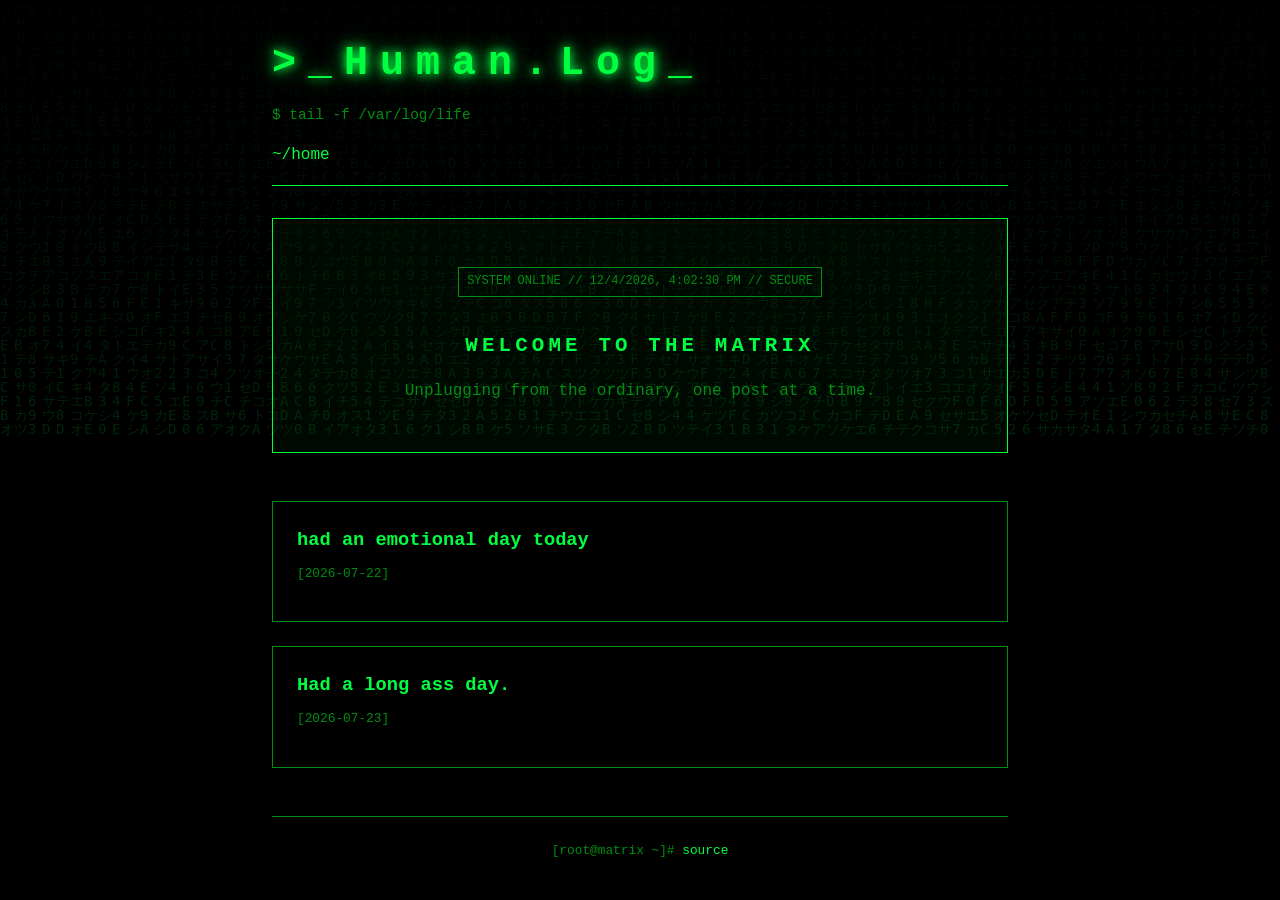
<file: index.html>
<!DOCTYPE html>
<html lang="en">
<head>
  <meta charset="UTF-8">
  <meta name="viewport" content="width=device-width, initial-scale=1.0">
  <title>Human.Log</title>
  <link rel="stylesheet" href="css/style.css">
</head>
<body>
  <canvas id="matrix-canvas"></canvas>
  <div class="container">
    <header>
      <h1>>_Human.Log<span>_</span></h1>
      <div class="tagline">$ tail -f /var/log/life</div>
      <nav><a href="index.html">~/home</a></nav>
    </header>
    <div class="hero">
      <div class="status-bar">BOOTING...</div>
      <h2>Welcome to the Matrix</h2>
      <p>Unplugging from the ordinary, one post at a time.</p>
    </div>
    <ul class="post-list" id="post-list"></ul>
    <footer><p>[root@matrix ~]# <a href="https://github.com/human-log/human-log.github.io">source</a></p></footer>
  </div>
  <script src="js/matrix-rain.js"></script>
  <script src="js/main.js"></script>
</body>
</html>
</file>
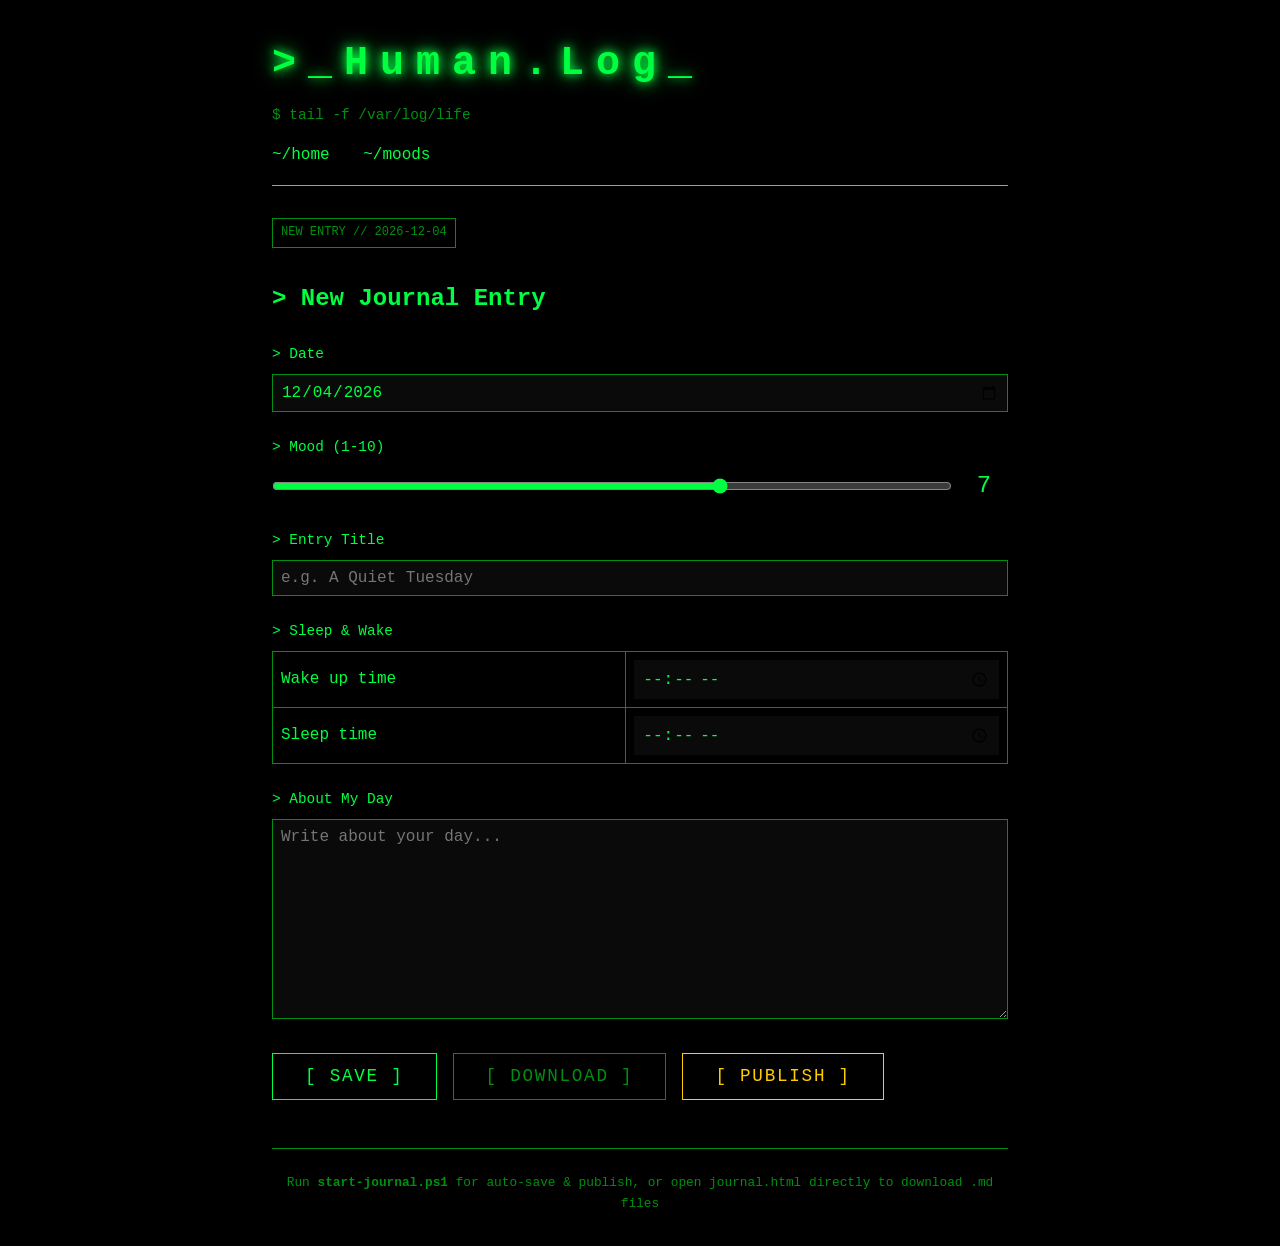
<file: journal.html>
<!DOCTYPE html>
<html lang="en">
<head>
  <meta charset="UTF-8">
  <meta name="viewport" content="width=device-width, initial-scale=1.0">
  <title>Journal Entry — Human.Log</title>
  <link rel="stylesheet" href="css/style.css">
  <style>
    .form-group { margin-bottom: 1.5rem; }
    .form-group label { display: block; color: #00ff41; margin-bottom: 0.5rem; font-size: 0.9rem; }
    .form-group input, .form-group textarea {
      width: 100%; background: #0a0a0a; border: 1px solid #008f11;
      color: #00ff41; font-family: inherit; font-size: 1rem; padding: 0.5rem;
      outline: none;
    }
    .form-group input:focus, .form-group textarea:focus {
      border-color: #00ff41; box-shadow: 0 0 10px rgba(0,255,65,0.3);
    }
    .form-group textarea { min-height: 200px; resize: vertical; }
    .mood-row { display: flex; gap: 0.5rem; align-items: center; }
    .mood-row input[type=range] { flex: 1; accent-color: #00ff41; height: 4px; }
    .mood-value { font-size: 1.5rem; min-width: 3rem; text-align: center; }
    .time-table { width: 100%; border-collapse: collapse; }
    .time-table td { border: 1px solid #008f11; padding: 0.5rem; }
    .time-table input { background: #0a0a0a; border: none; color: #00ff41; font-family: inherit; font-size: 1rem; width: 100%; outline: none; }
    .btn-row { display: flex; gap: 1rem; margin-top: 1rem; }
    .btn-save, .btn-publish {
      background: transparent; border: 1px solid #00ff41; color: #00ff41;
      font-family: inherit; font-size: 1.1rem; padding: 0.8rem 2rem;
      cursor: pointer; letter-spacing: 0.1em; text-align: center;
    }
    .btn-save:hover, .btn-publish:hover { background: rgba(0,255,65,0.1); box-shadow: 0 0 15px rgba(0,255,65,0.3); }
    .btn-publish { border-color: #ffcc00; color: #ffcc00; }
    .btn-publish:hover { background: rgba(255,204,0,0.1); box-shadow: 0 0 15px rgba(255,204,0,0.3); }
    .btn-download { border-color: #008f11; color: #008f11; }
    .status-msg { margin-top: 1rem; padding: 0.5rem; border: 1px solid #008f11; display: none; text-align: center; }
    .status-msg.show { display: block; }
    .status-msg.success { border-color: #00ff41; color: #00ff41; }
    .status-msg.error { border-color: #ff4444; color: #ff4444; }
    .server-badge { display: none; border: 1px solid #ffcc00; color: #ffcc00; padding: 0.3rem 0.5rem; font-size: 0.75rem; margin-bottom: 1rem; }
    .server-badge.show { display: inline-block; }
  </style>
</head>
<body>
  <canvas id="matrix-canvas"></canvas>
  <div class="container">
    <header>
      <h1>>_Human.Log<span>_</span></h1>
      <div class="tagline">$ tail -f /var/log/life</div>
      <nav><a href="index.html">~/home</a> <a href="tracker.html">~/moods</a></nav>
    </header>

    <div class="status-bar" id="status-bar"></div>
    <div class="server-badge" id="server-badge">LIVE SERVER MODE</div>
    <h2 style="margin-bottom:1.5rem">> New Journal Entry</h2>

    <form id="journal-form">
      <div class="form-group">
        <label>> Date</label>
        <input type="date" id="entry-date">
      </div>

      <div class="form-group">
        <label>> Mood (1-10)</label>
        <div class="mood-row">
          <input type="range" id="mood" min="1" max="10" value="7">
          <span class="mood-value" id="mood-display">7</span>
        </div>
      </div>

      <div class="form-group">
        <label>> Entry Title</label>
        <input type="text" id="entry-title" placeholder="e.g. A Quiet Tuesday">
      </div>

      <div class="form-group">
        <label>> Sleep & Wake</label>
        <table class="time-table">
          <tr><td>Wake up time</td><td><input type="time" id="wakeup"></td></tr>
          <tr><td>Sleep time</td><td><input type="time" id="sleeptime"></td></tr>
        </table>
      </div>

      <div class="form-group">
        <label>> About My Day</label>
        <textarea id="about-day" placeholder="Write about your day..."></textarea>
      </div>

      <div class="btn-row">
        <button type="button" class="btn-save" id="save-btn">[ SAVE ]</button>
        <button type="button" class="btn-save btn-download" id="download-btn">[ DOWNLOAD ]</button>
        <button type="button" class="btn-publish" id="publish-btn">[ PUBLISH ]</button>
      </div>
    </form>

    <div class="status-msg" id="status-msg"></div>

    <footer style="margin-top:3rem">
      <p>Run <strong>start-journal.ps1</strong> for auto-save &amp; publish, or open journal.html directly to download .md files</p>
    </footer>
  </div>

  <script src="js/matrix-rain.js"></script>
  <script>
    const now = new Date();
    document.getElementById('status-bar').textContent = 'NEW ENTRY // ' + now.toISOString().split('T')[0];

    const moodSlider = document.getElementById('mood');
    const moodDisplay = document.getElementById('mood-display');
    const dateInput = document.getElementById('entry-date');
    dateInput.value = now.toISOString().split('T')[0];

    moodSlider.addEventListener('input', () => {
      moodDisplay.textContent = moodSlider.value;
    });

    function generateMarkdown() {
      const date = dateInput.value;
      const mood = moodSlider.value;
      const title = document.getElementById('entry-title').value || 'Journal Entry - ' + date;
      const wakeup = document.getElementById('wakeup').value;
      const sleeptime = document.getElementById('sleeptime').value;
      const about = document.getElementById('about-day').value;

      let md = '# ' + title + '\n';
      md += 'Date: ' + date + '\n';
      md += 'Mood: ' + mood + '/10\n';
      if (wakeup) md += 'Wake: ' + wakeup + '\n';
      if (sleeptime) md += 'Sleep: ' + sleeptime + '\n';
      md += '\n';
      if (about) md += about + '\n\n';
      return md;
    }

    function getSlug(title, date) {
      const base = title.toLowerCase().replace(/[^a-z0-9]+/g, '-').replace(/^-|-$/g, '') || 'entry';
      return date + '-' + base;
    }

    const apiUrl = typeof API_URL !== 'undefined' ? API_URL : null;
    if (apiUrl) {
      document.getElementById('server-badge').classList.add('show');
    }

    function showStatus(msg, type) {
      const el = document.getElementById('status-msg');
      el.textContent = msg;
      el.className = 'status-msg show ' + (type || '');
      setTimeout(() => el.classList.remove('show'), 5000);
    }

    document.getElementById('save-btn').addEventListener('click', () => {
      const md = generateMarkdown();
      const slug = getSlug(document.getElementById('entry-title').value || 'untitled', dateInput.value);

      if (apiUrl) {
        fetch(apiUrl + '/save', {
          method: 'POST',
          headers: { 'Content-Type': 'application/x-www-form-urlencoded' },
          body: 'slug=' + encodeURIComponent(slug) + '&content=' + encodeURIComponent(md)
        }).then(r => r.json()).then(d => {
          showStatus('Saved as ' + d.file, 'success');
        }).catch(() => {
          showStatus('Failed to save', 'error');
        });
      } else {
        const blob = new Blob([md], { type: 'text/markdown' });
        const a = document.createElement('a');
        a.href = URL.createObjectURL(blob);
        a.download = slug + '.md';
        a.click();
        URL.revokeObjectURL(a.href);
        showStatus('File downloaded. Move it to the posts/ folder.', 'success');
      }
    });

    document.getElementById('download-btn').addEventListener('click', () => {
      const md = generateMarkdown();
      const slug = getSlug(document.getElementById('entry-title').value || 'untitled', dateInput.value);
      const blob = new Blob([md], { type: 'text/markdown' });
      const a = document.createElement('a');
      a.href = URL.createObjectURL(blob);
      a.download = slug + '.md';
      a.click();
      URL.revokeObjectURL(a.href);
      showStatus('File downloaded.', 'success');
    });

    document.getElementById('publish-btn').addEventListener('click', () => {
      if (!apiUrl) {
        showStatus('Open via start-journal.ps1 to use auto-publish', 'error');
        return;
      }
      fetch(apiUrl + '/save', {
        method: 'POST',
        headers: { 'Content-Type': 'application/x-www-form-urlencoded' },
        body: 'slug=' + encodeURIComponent(getSlug(document.getElementById('entry-title').value || 'untitled', dateInput.value)) + '&content=' + encodeURIComponent(generateMarkdown())
      }).then(r => r.json()).then(() => {
        return fetch(apiUrl + '/publish', { method: 'POST' });
      }).then(r => r.json()).then(d => {
        if (d.published) showStatus('Saved and published to GitHub!', 'success');
      }).catch(() => {
        showStatus('Failed to publish', 'error');
      });
    });
  </script>
</body>
</html>
</file>
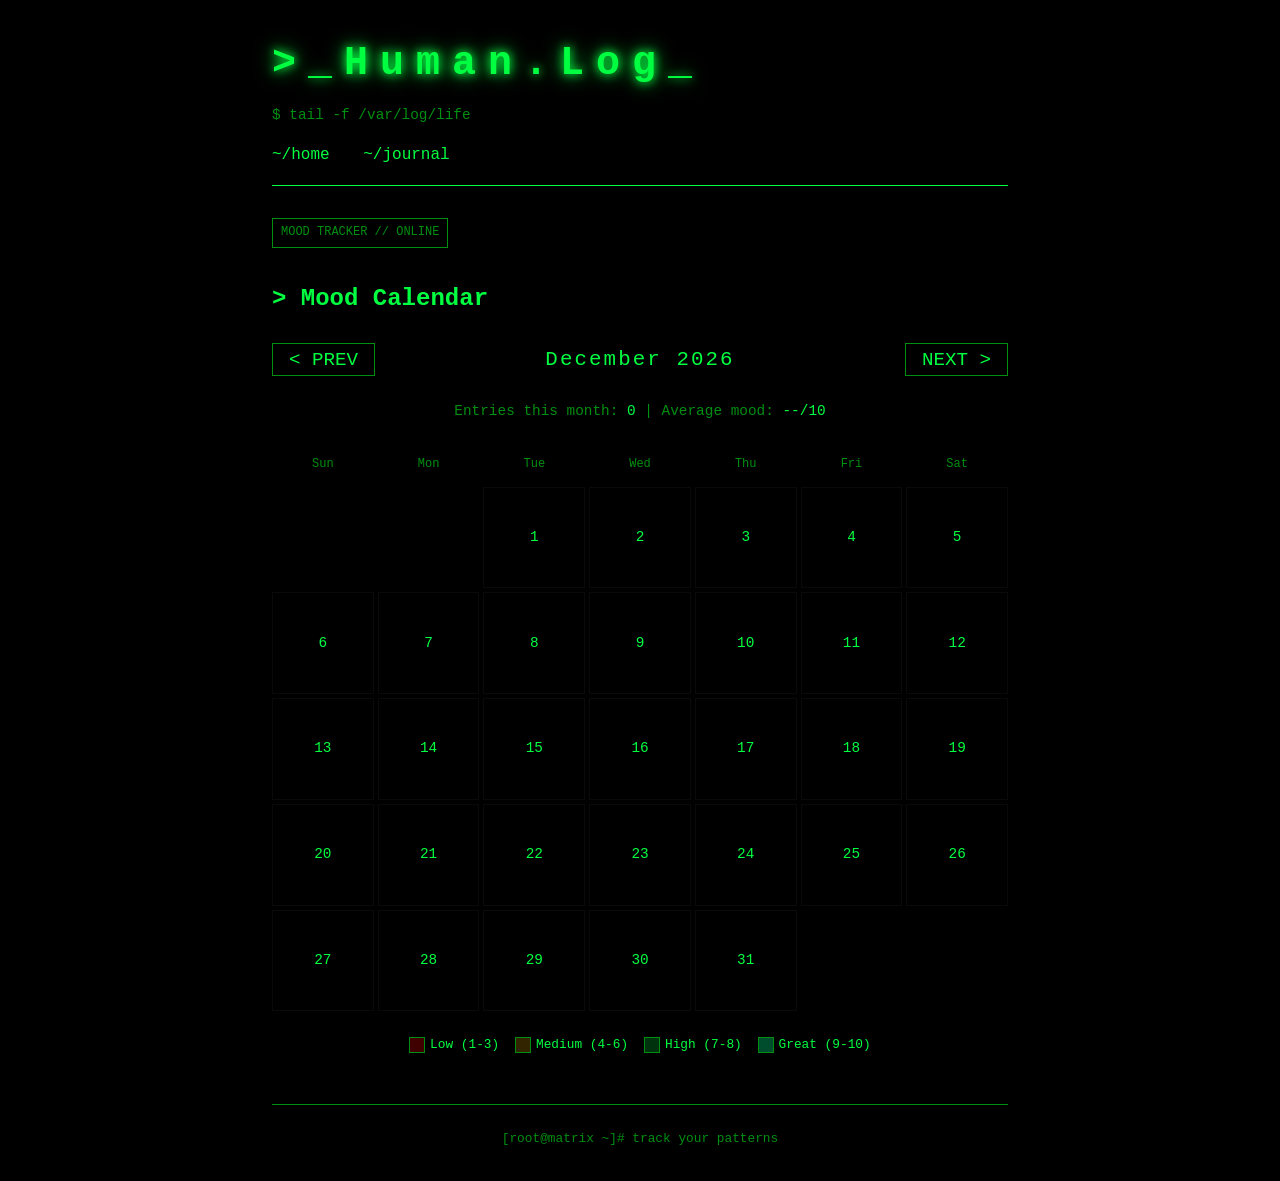
<file: tracker.html>
<!DOCTYPE html>
<html lang="en">
<head>
  <meta charset="UTF-8">
  <meta name="viewport" content="width=device-width, initial-scale=1.0">
  <title>Mood Tracker — Human.Log</title>
  <link rel="stylesheet" href="css/style.css">
  <style>
    .cal-nav { display: flex; justify-content: space-between; align-items: center; margin-bottom: 1.5rem; }
    .cal-nav button { background: transparent; border: 1px solid #008f11; color: #00ff41; font-family: inherit; font-size: 1.2rem; padding: 0.3rem 1rem; cursor: pointer; }
    .cal-nav button:hover { border-color: #00ff41; box-shadow: 0 0 10px rgba(0,255,65,0.3); }
    .cal-nav span { font-size: 1.3rem; letter-spacing: 0.1em; }
    .cal-grid { display: grid; grid-template-columns: repeat(7, 1fr); gap: 4px; }
    .cal-header { text-align: center; font-size: 0.75rem; color: #008f11; padding: 0.5rem 0; }
    .cal-day { aspect-ratio: 1; display: flex; flex-direction: column; align-items: center; justify-content: center; border: 1px solid #0a0a0a; font-size: 0.8rem; position: relative; }
    .cal-day .day-num { font-size: 0.9rem; }
    .cal-day .mood-badge { font-size: 0.7rem; margin-top: 2px; }
    .cal-day.empty { border-color: transparent; }
    .cal-day.has-entry { border-color: #008f11; cursor: pointer; }
    .cal-day.has-entry:hover { border-color: #00ff41; }
    .mood-1 { background: rgba(255,0,0,0.25); } .mood-2 { background: rgba(255,30,0,0.25); }
    .mood-3 { background: rgba(255,60,0,0.25); } .mood-4 { background: rgba(255,120,0,0.2); }
    .mood-5 { background: rgba(255,180,0,0.2); } .mood-6 { background: rgba(200,255,0,0.2); }
    .mood-7 { background: rgba(100,255,0,0.2); } .mood-8 { background: rgba(0,255,65,0.2); }
    .mood-9 { background: rgba(0,255,100,0.25); } .mood-10 { background: rgba(0,255,150,0.3); }
    .legend { display: flex; gap: 1rem; justify-content: center; margin: 1.5rem 0; font-size: 0.8rem; flex-wrap: wrap; }
    .legend-item { display: flex; align-items: center; gap: 0.3rem; }
    .legend-box { width: 16px; height: 16px; border: 1px solid #008f11; }
    .stats { text-align: center; margin-bottom: 1.5rem; color: #008f11; font-size: 0.9rem; }
    .stats span { color: #00ff41; }
    .loading { text-align: center; padding: 3rem; color: #008f11; }
  </style>
</head>
<body>
  <canvas id="matrix-canvas"></canvas>
  <div class="container">
    <header>
      <h1>>_Human.Log<span>_</span></h1>
      <div class="tagline">$ tail -f /var/log/life</div>
      <nav><a href="index.html">~/home</a> <a href="journal.html">~/journal</a></nav>
    </header>

    <div class="status-bar">MOOD TRACKER // ONLINE</div>
    <h2 style="margin-bottom:1.5rem">> Mood Calendar</h2>

    <div class="cal-nav">
      <button id="prev-month">&lt; PREV</button>
      <span id="month-label"></span>
      <button id="next-month">NEXT &gt;</button>
    </div>

    <div class="stats" id="stats"></div>
    <div class="cal-grid" id="cal-grid"></div>

    <div class="legend">
      <div class="legend-item"><div class="legend-box" style="background:rgba(255,0,0,0.25)"></div> Low (1-3)</div>
      <div class="legend-item"><div class="legend-box" style="background:rgba(255,180,0,0.2)"></div> Medium (4-6)</div>
      <div class="legend-item"><div class="legend-box" style="background:rgba(0,255,65,0.2)"></div> High (7-8)</div>
      <div class="legend-item"><div class="legend-box" style="background:rgba(0,255,150,0.3)"></div> Great (9-10)</div>
    </div>

    <footer><p>[root@matrix ~]# track your patterns</p></footer>
  </div>

  <script src="js/matrix-rain.js"></script>
  <script>
    let currentDate = new Date();
    let moodData = {};

    const monthNames = ['January','February','March','April','May','June','July','August','September','October','November','December'];
    const dayNames = ['Sun','Mon','Tue','Wed','Thu','Fri','Sat'];

    function getMoodColor(mood) {
      const m = parseInt(mood);
      if (m >= 1 && m <= 3) return 'mood-' + m;
      if (m >= 4 && m <= 6) return 'mood-' + m;
      if (m >= 7 && m <= 10) return 'mood-' + m;
      return '';
    }

    function renderCalendar() {
      const year = currentDate.getFullYear();
      const month = currentDate.getMonth();
      document.getElementById('month-label').textContent = monthNames[month] + ' ' + year;

      const firstDay = new Date(year, month, 1).getDay();
      const daysInMonth = new Date(year, month + 1, 0).getDate();

      let grid = '';
      dayNames.forEach(d => { grid += '<div class="cal-header">' + d + '</div>'; });

      for (let i = 0; i < firstDay; i++) {
        grid += '<div class="cal-day empty"></div>';
      }

      let entries = 0;
      let totalMood = 0;

      for (let d = 1; d <= daysInMonth; d++) {
        const dateStr = year + '-' + String(month + 1).padStart(2, '0') + '-' + String(d).padStart(2, '0');
        const entry = moodData[dateStr];
        const hasEntry = !!entry;
        if (hasEntry) { entries++; totalMood += parseInt(entry.mood); }
        const moodClass = hasEntry ? getMoodColor(entry.mood) : '';
        const badge = hasEntry ? '<div class="mood-badge">' + entry.mood + '</div>' : '';
        const clickable = hasEntry ? ' has-entry' : '';
        grid += '<div class="cal-day' + moodClass + clickable + '" data-date="' + dateStr + '">';
        grid += '<div class="day-num">' + d + '</div>' + badge;
        grid += '</div>';
      }

      document.getElementById('cal-grid').innerHTML = grid;

      const avg = entries > 0 ? (totalMood / entries).toFixed(1) : '--';
      document.getElementById('stats').innerHTML =
        'Entries this month: <span>' + entries + '</span> | Average mood: <span>' + avg + '/10</span>';

      document.querySelectorAll('.cal-day.has-entry').forEach(el => {
        el.addEventListener('click', () => {
          const date = el.dataset.date;
          const entry = moodData[date];
          if (entry) {
            document.getElementById('month-label').textContent = date + ' — Mood: ' + entry.mood + '/10';
          }
        });
      });
    }

    function loadMonth() {
      fetch('mood-data.json')
        .then(r => r.json())
        .then(data => {
          moodData = {};
          data.forEach(e => { moodData[e.date] = e; });
          renderCalendar();
        })
        .catch(() => {
          document.getElementById('cal-grid').innerHTML = '<div class="loading">No mood data yet. Start journaling!</div>';
        });
    }

    document.getElementById('prev-month').addEventListener('click', () => {
      currentDate.setMonth(currentDate.getMonth() - 1);
      renderCalendar();
    });

    document.getElementById('next-month').addEventListener('click', () => {
      currentDate.setMonth(currentDate.getMonth() + 1);
      renderCalendar();
    });

    loadMonth();
  </script>
</body>
</html>
</file>
<file: css/style.css>
* { margin: 0; padding: 0; box-sizing: border-box; }
body { background-color: #000; color: #00ff41; font-family: 'Courier New', Courier, monospace; line-height: 1.6; }
#matrix-canvas { position: fixed; top: 0; left: 0; width: 100%; height: 100%; z-index: 0; opacity: 0.15; pointer-events: none; }
.container { position: relative; z-index: 1; max-width: 800px; margin: 0 auto; padding: 2rem; min-height: 100vh; }
header { border-bottom: 1px solid #00ff41; padding-bottom: 1rem; margin-bottom: 2rem; }
header h1 { font-size: 2.5rem; text-shadow: 0 0 10px #00ff41, 0 0 20px #00ff41; letter-spacing: 0.3em; }
header h1 span { animation: blink 1s step-end infinite; }
.tagline { color: #008f11; font-size: 0.9rem; margin-top: 0.5rem; }
nav { margin-top: 1rem; }
nav a { color: #00ff41; text-decoration: none; margin-right: 1.5rem; }
nav a:hover { text-shadow: 0 0 8px #00ff41; }
.hero { text-align: center; padding: 3rem 0; border: 1px solid #00ff41; margin-bottom: 3rem; background: rgba(0,255,65,0.03); }
.hero h2 { font-size: 1.3rem; text-transform: uppercase; letter-spacing: 0.2em; margin-bottom: 1rem; }
.hero p { color: #008f11; max-width: 600px; margin: 0 auto; }
.post-list { list-style: none; }
.post-item { border: 1px solid #008f11; padding: 1.5rem; margin-bottom: 1.5rem; }
.post-item:hover { border-color: #00ff41; box-shadow: 0 0 15px rgba(0,255,65,0.2); }
.post-item h3 { margin-bottom: 0.5rem; }
.post-item h3 a { color: #00ff41; text-decoration: none; }
.post-item h3 a:hover { text-shadow: 0 0 8px #00ff41; }
.post-meta { font-size: 0.8rem; color: #008f11; margin-bottom: 0.8rem; }
.post-content { color: #ccc; padding: 2rem 0; }
.post-content h1 { font-size: 2rem; margin: 2rem 0 1rem; text-shadow: 0 0 8px #00ff41; }
.post-content h2 { font-size: 1.5rem; margin: 1.5rem 0 1rem; color: #00ff41; }
.post-content p { margin-bottom: 1rem; }
.post-content code { background: #0a0a0a; border: 1px solid #008f11; padding: 0.2rem 0.4rem; color: #00ff41; }
.post-content pre { background: #0a0a0a; border: 1px solid #008f11; padding: 1rem; margin: 1rem 0; overflow-x: auto; }
.post-content blockquote { border-left: 3px solid #00ff41; padding-left: 1rem; margin: 1rem 0; color: #008f11; }
footer { border-top: 1px solid #008f11; padding-top: 1.5rem; margin-top: 3rem; text-align: center; font-size: 0.8rem; color: #008f11; }
footer a { color: #00ff41; text-decoration: none; }
@keyframes blink { 50% { opacity: 0; } }
.status-bar { font-size: 0.75rem; color: #008f11; border: 1px solid #008f11; padding: 0.3rem 0.5rem; margin-bottom: 2rem; display: inline-block; }
</file>
